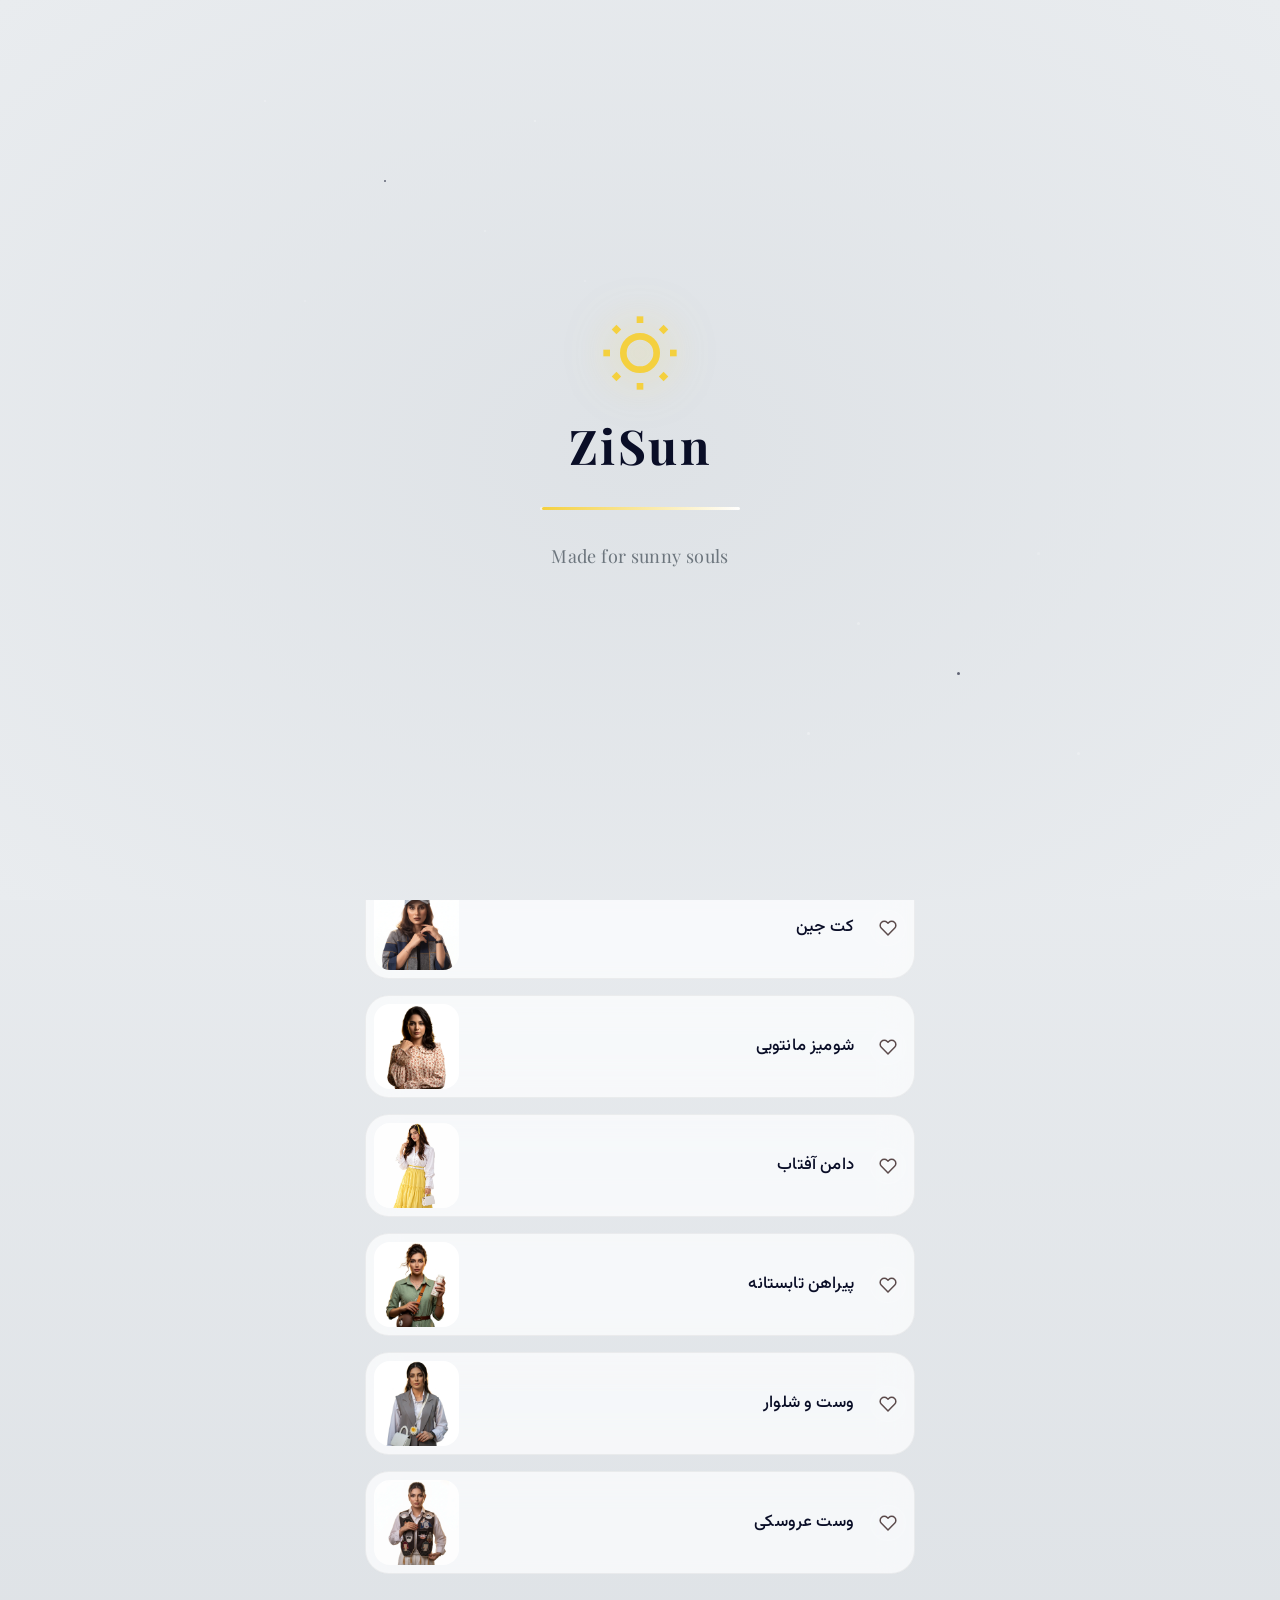
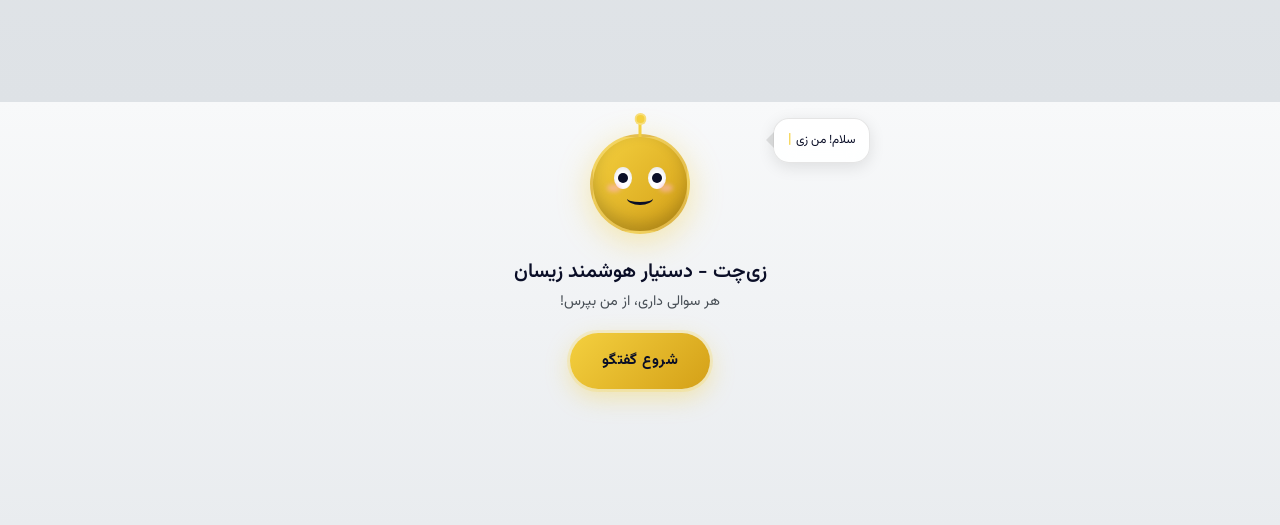
<file: index.html>
<!DOCTYPE html>
<html lang="fa" dir="rtl" data-theme="dark">
<head>
    <!-- ============================================
         📋 Meta Tags
         ============================================ -->
    <meta charset="UTF-8">
    <meta name="viewport" content="width=device-width, initial-scale=1.0, viewport-fit=cover">
    <meta http-equiv="X-UA-Compatible" content="IE=edge">

    <!-- SEO Meta Tags -->
    <meta name="description" content="زیسان - طراحی لباس سفارشی با سبک منحصربه‌فرد. لباس‌های مجلسی، روزمره و عروس با کیفیت بالا">
    <meta name="keywords" content="طراحی لباس, زیسان, لباس سفارشی, لباس مجلسی, مد و فشن, طراحی مد">
    <meta name="author" content="ZiSun Fashion">
    <meta name="robots" content="index, follow">

    <!-- Open Graph / Facebook -->
    <meta property="og:type" content="website">
    <meta property="og:url" content="https://zisUn.ir/">
    <meta property="og:title" content="زیسان - ZiSun Fashion">
    <meta property="og:description" content="طراحی لباس سفارشی با سبک منحصربه‌فرد">
    <meta property="og:image" content="assets/images/og-image.jpg">
    <meta property="og:locale" content="fa_IR">

    <!-- Twitter -->
    <meta property="twitter:card" content="summary_large_image">
    <meta property="twitter:url" content="https://zisUn.ir/">
    <meta property="twitter:title" content="زیسان - ZiSun Fashion">
    <meta property="twitter:description" content="طراحی لباس سفارشی با سبک منحصربه‌فرد">
    <meta property="twitter:image" content="assets/images/og-image.jpg">

    <!-- Favicon -->
    <link rel="icon" type="image/svg+xml" href="assets/icons/favicon.svg">
    <link rel="apple-touch-icon" href="assets/icons/apple-touch-icon.png">

    <!-- Preconnect for Performance -->
    <link rel="preconnect" href="https://fonts.googleapis.com">
    <link rel="preconnect" href="https://fonts.gstatic.com" crossorigin>

    <!-- Swiper CSS -->
    <link rel="stylesheet" href="https://cdn.jsdelivr.net/npm/swiper@11/swiper-bundle.min.css">

    <!-- Title -->
    <title>زیسان - ZiSun Fashion | طراحی لباس سفارشی</title>

    <!-- Stylesheets -->
    <link rel="stylesheet" href="css/main.css">
</head>
<body>
    <!-- ============================================
         ⏳ Loading Screen
         ============================================ -->
    <div class="loading-screen" aria-hidden="true">
        <svg class="loading__sun" viewBox="0 0 24 24" fill="none" stroke="currentColor" stroke-width="2" aria-hidden="true">
            <circle cx="12" cy="12" r="5"/>
            <line x1="12" y1="1" x2="12" y2="3"/>
            <line x1="12" y1="21" x2="12" y2="23"/>
            <line x1="4.22" y1="4.22" x2="5.64" y2="5.64"/>
            <line x1="18.36" y1="18.36" x2="19.78" y2="19.78"/>
            <line x1="1" y1="12" x2="3" y2="12"/>
            <line x1="21" y1="12" x2="23" y2="12"/>
            <line x1="4.22" y1="19.78" x2="5.64" y2="18.36"/>
            <line x1="18.36" y1="5.64" x2="19.78" y2="4.22"/>
        </svg>
        <h1 class="loading__logo">ZiSun</h1>
        <div class="loading__progress">
            <div class="loading__progress-bar"></div>
        </div>
        <p class="loading__tagline">Made for sunny souls</p>
    </div>

    <!-- ============================================
         🎨 Header & Navigation
         ============================================ -->
    <header class="header" role="banner" style="position: sticky; top: 0; z-index: 100; background: var(--color-glass-bg); backdrop-filter: blur(10px); padding: var(--spacing-sm) 0;">
        <div class="container flex-between" style="align-items: center;">
            <!-- لوگو سمت چپ -->
            <div class="header__logo-wrapper" style="display: flex; align-items: center;">
                <img src="assets/images/logo.png" alt="لوگو زیسان" class="header__logo" style="width: 32px; height: 32px; object-fit: contain;">
            </div>

            <!-- نام برند -->
            <h1 class="font-brand" style="font-size: var(--font-size-xl); margin: 0;">ZiSun</h1>

            <!-- جستجو و تم -->
            <div class="flex gap-sm" style="align-items: center;">
                <input type="search" class="search-input input-glass" placeholder="جستجو..." style="width: 120px; padding: 6px 12px; font-size: var(--font-size-sm); margin: 0;">
                <button class="theme-toggle" aria-label="تغییر تم" style="width: 32px; height: 32px; display: flex; align-items: center; justify-content: center;">
                    <svg viewBox="0 0 24 24" fill="none" stroke="currentColor" stroke-width="2" aria-hidden="true" style="width: 16px; height: 16px;">
                        <circle cx="12" cy="12" r="5"/>
                        <line x1="12" y1="1" x2="12" y2="3"/>
                        <line x1="12" y1="21" x2="12" y2="23"/>
                        <line x1="4.22" y1="4.22" x2="5.64" y2="5.64"/>
                        <line x1="18.36" y1="18.36" x2="19.78" y2="19.78"/>
                        <line x1="1" y1="12" x2="3" y2="12"/>
                        <line x1="21" y1="12" x2="23" y2="12"/>
                    </svg>
                </button>
            </div>
        </div>
    </header>

    <!-- ============================================
         🎬 Main Content
         ============================================ -->
    <main role="main">
        <!-- Hero Section -->
        <section class="hero" aria-label="معرفی برند زیسان">
            <div class="hero__stars" aria-hidden="true"></div>
            <div class="hero__content">
                <!-- متن انگلیسی -->
                <h2 class="hero__title">Made for sunny souls</h2>

                <!-- خط تزئینی -->
                <div class="hero__divider-line"></div>

                <!-- متن فارسی -->
                <p class="hero__subtitle">طراحی لباس سفارشی با سبک منحصربه‌فرد</p>

                <!-- ============================================
                     🎠 Swiper Slider - فقط عکس (مینیمال)
                     ============================================ -->
                <div class="swiper ziSun-slider" aria-label="اسلایدشو محصولات">
                    <div class="swiper-wrapper">
                        <!-- اسلاید 1 -->
                        <div class="swiper-slide">
                            <img src="assets/images/s1.webp" alt="کت جین" loading="lazy">
                        </div>

                        <!-- اسلاید 2 -->
                        <div class="swiper-slide">
                            <img src="assets/images/s2.webp" alt="وست و شلوار" loading="lazy">
                        </div>

                        <!-- اسلاید 3 -->
                        <div class="swiper-slide">
                            <img src="assets/images/s3.webp" alt="پیراهن تابستانه" loading="lazy">
                        </div>

                        <!-- اسلاید 4 -->
                        <div class="swiper-slide">
                            <img src="assets/images/s4.webp" alt="شومیز مانتویی " loading="lazy">
                        </div>
                        <!-- اسلاید 5 -->
                        <div class="swiper-slide">
                            <img src="assets/images/s5.webp" alt="وست عروسکی" loading="lazy">
                        </div>
                    </div>

                    <!-- نقطه‌ها -->
                    <div class="swiper-pagination"></div>

                    <!-- فلش‌ها -->
                    <div class="swiper-button-prev"></div>
                    <div class="swiper-button-next"></div>
                </div>
            </div>
        </section>
     <!-- ============================================
     🎯 Connect Section - آیکون‌های ارتباطی
     ============================================ -->
<section class="connect-section" aria-label="راه‌های ارتباطی">
    <h2 class="connect-title">ارتباط با زیسان</h2>

    <div class="connect-icons" role="list">
        <!-- Telegram -->
        <a href="https://t.me/zison_fashion"
           target="_blank"
           rel="noopener noreferrer"
           class="connect-icon"
           title="Telegram"
           role="listitem"
           aria-label="تلگرام زیسان">
            <svg class="connect-icon__svg" viewBox="0 0 24 24" fill="currentColor">
                <path d="M9.78 18.65l.28-4.23 7.68-6.92c.34-.31-.07-.46-.52-.19L7.74 13.3 3.64 12c-.88-.25-.89-.86.2-1.3l15.97-6.16c.73-.33 1.43.18 1.15 1.3l-2.72 12.81c-.19.91-.74 1.13-1.5.71L12.6 16.3l-1.99 1.93c-.23.23-.42.42-.83.42z"/>
            </svg>
        </a>

        <!-- Instagram -->
        <a href="https://instagram.com/zison_fashion"
           target="_blank"
           rel="noopener noreferrer"
           class="connect-icon"
           title="Instagram"
           role="listitem"
           aria-label="اینستاگرام زیسان">
            <svg class="connect-icon__svg" viewBox="0 0 24 24" fill="none" stroke="currentColor" stroke-width="2">
                <rect x="2" y="2" width="20" height="20" rx="5" ry="5"/>
                <path d="M16 11.37A4 4 0 1 1 12.63 8 4 4 0 0 1 16 11.37z"/>
                <line x1="17.5" y1="6.5" x2="17.51" y2="6.5"/>
            </svg>
        </a>

        <!-- SMS -->
        <a href="sms:+989123456789"
           class="connect-icon"
           title="SMS"
           role="listitem"
           aria-label="پیامک به زیسان">
            <svg class="connect-icon__svg" viewBox="0 0 24 24" fill="none" stroke="currentColor" stroke-width="2">
                <path d="M21 15a2 2 0 0 1-2 2H7l-4 4V5a2 2 0 0 1 2-2h14a2 2 0 0 1 2 2z"/>
            </svg>
        </a>

        <!-- Phone -->
        <a href="tel:+989123456789"
           class="connect-icon"
           title="Phone"
           role="listitem"
           aria-label="تماس با زیسان">
            <svg class="connect-icon__svg" viewBox="0 0 24 24" fill="none" stroke="currentColor" stroke-width="2">
                <path d="M22 16.92v3a2 2 0 0 1-2.18 2 19.79 19.79 0 0 1-8.63-3.07 19.5 19.5 0 0 1-6-6 19.79 19.79 0 0 1-3.07-8.67A2 2 0 0 1 4.11 2h3a2 2 0 0 1 2 1.72c.127.96.361 1.903.7 2.81a2 2 0 0 1-.45 2.11L8.09 9.91a16 16 0 0 0 6 6l1.27-1.27a2 2 0 0 1 2.11-.45c.907.339 1.85.573 2.81.7A2 2 0 0 1 22 16.92z"/>
            </svg>
        </a>
    </div>
</section>


        <!-- Products Section -->
        <section class="products" id="products" aria-label="لیست محصولات">
            <div class="products__header">
                <h2 class="products__title">لیست محصولات</h2>
                <div class="products__divider"></div>
                <p class="products__subtitle">جدیدترین طراحی‌های زیسان</p>
            </div>
            <div class="products__grid">
                <!-- محصولات توسط JavaScript لود می‌شن -->
            </div>
        </section>
        <!-- ============================================
     🤖 ZiChat Character - کاراکتر انیمیشنی
     ============================================ -->
<section class="zichat-section" aria-label="زی‌چت دستیار هوشمند">
    <!-- کاراکتر ربات -->
    <div class="zichat-character" id="zichatCharacter">
        <!-- بدن ربات -->
        <div class="zichat-body">
            <!-- آنتن -->
            <div class="zichat-antenna">
                <div class="zichat-antenna-ball"></div>
            </div>

            <!-- چشم‌ها -->
            <div class="zichat-eyes">
                <div class="zichat-eye">
                    <div class="zichat-pupil"></div>
                </div>
                <div class="zichat-eye">
                    <div class="zichat-pupil"></div>
                </div>
            </div>

            <!-- گونه‌ها -->
            <div class="zichat-cheek zichat-cheek--left"></div>
            <div class="zichat-cheek zichat-cheek--right"></div>

            <!-- لبخند -->
            <div class="zichat-mouth"></div>
        </div>

        <!-- حباب گفتگو -->
        <div class="zichat-bubble">
            <p class="zichat-typing-text" id="zichatTypingText"></p>
            <span class="zichat-cursor">|</span>
        </div>
    </div>

    <!-- عنوان -->
    <h3 class="zichat-title">زی‌چت - دستیار هوشمند زیسان</h3>
    <p class="zichat-subtitle">هر سوالی داری، از من بپرس!</p>

    <!-- دکمه باز کردن چت -->
    <button class="zichat-button" id="zichatOpenBtn" aria-label="باز کردن چت با زی‌چت">
        <span> شروع گفتگو</span>
    </button>
</section>
    </main>
   <!-- ============================================
      Bottom Navigation - ۳ آیتم
     ============================================ -->
<nav class="bottom-nav" role="navigation" aria-label="ناوبری اصلی">
    <!-- خانه (راست در RTL) -->
    <a href="#" class="bottom-nav__item is-active" aria-current="page">
        <svg viewBox="0 0 24 24" fill="none" stroke="currentColor" stroke-width="1.8" stroke-linecap="round" stroke-linejoin="round" aria-hidden="true">
            <path d="M3 9l9-7 9 7v11a2 2 0 0 1-2 2H5a2 2 0 0 1-2-2z"/>
            <polyline points="9 22 9 12 15 12 15 22"/>
        </svg>
        <span class="bottom-nav__label">خانه</span>
    </a>

    <!-- زی‌چت (وسط) -->
    <a href="#" class="bottom-nav__item bottom-nav__item--zichat" id="bottomNavZichat" aria-label="زی‌چت">
        <div class="bottom-nav__zichat-icon">
            <svg viewBox="0 0 24 24" fill="none" stroke="currentColor" stroke-width="2" stroke-linecap="round" stroke-linejoin="round" aria-hidden="true">
                <path d="M21 15a2 2 0 0 1-2 2H7l-4 4V5a2 2 0 0 1 2-2h14a2 2 0 0 1 2 2z"/>
            </svg>
        </div>
        <span class="bottom-nav__label">زی‌چت</span>
    </a>

    <!-- محصولات (چپ در RTL) -->
    <a href="#products" class="bottom-nav__item">
        <svg viewBox="0 0 24 24" fill="none" stroke="currentColor" stroke-width="1.8" stroke-linecap="round" stroke-linejoin="round" aria-hidden="true">
            <path d="M6 2L3 6v14a2 2 0 0 0 2 2h14a2 2 0 0 0 2-2V6l-3-4z"/>
            <line x1="3" y1="6" x2="21" y2="6"/>
            <path d="M16 10a4 4 0 0 1-8 0"/>
        </svg>
        <span class="bottom-nav__label">محصولات</span>
    </a>
</nav>

    <!-- ============================================
          Scripts
         ============================================ -->

    <!-- Swiper JS (قبل از main.js) -->
    <script src="https://cdn.jsdelivr.net/npm/swiper@11/swiper-bundle.min.js"></script>

    <!-- Main App (ES6 Module) -->
    <script type="module" src="js/main.js"></script>
</body>
</html>
</file>
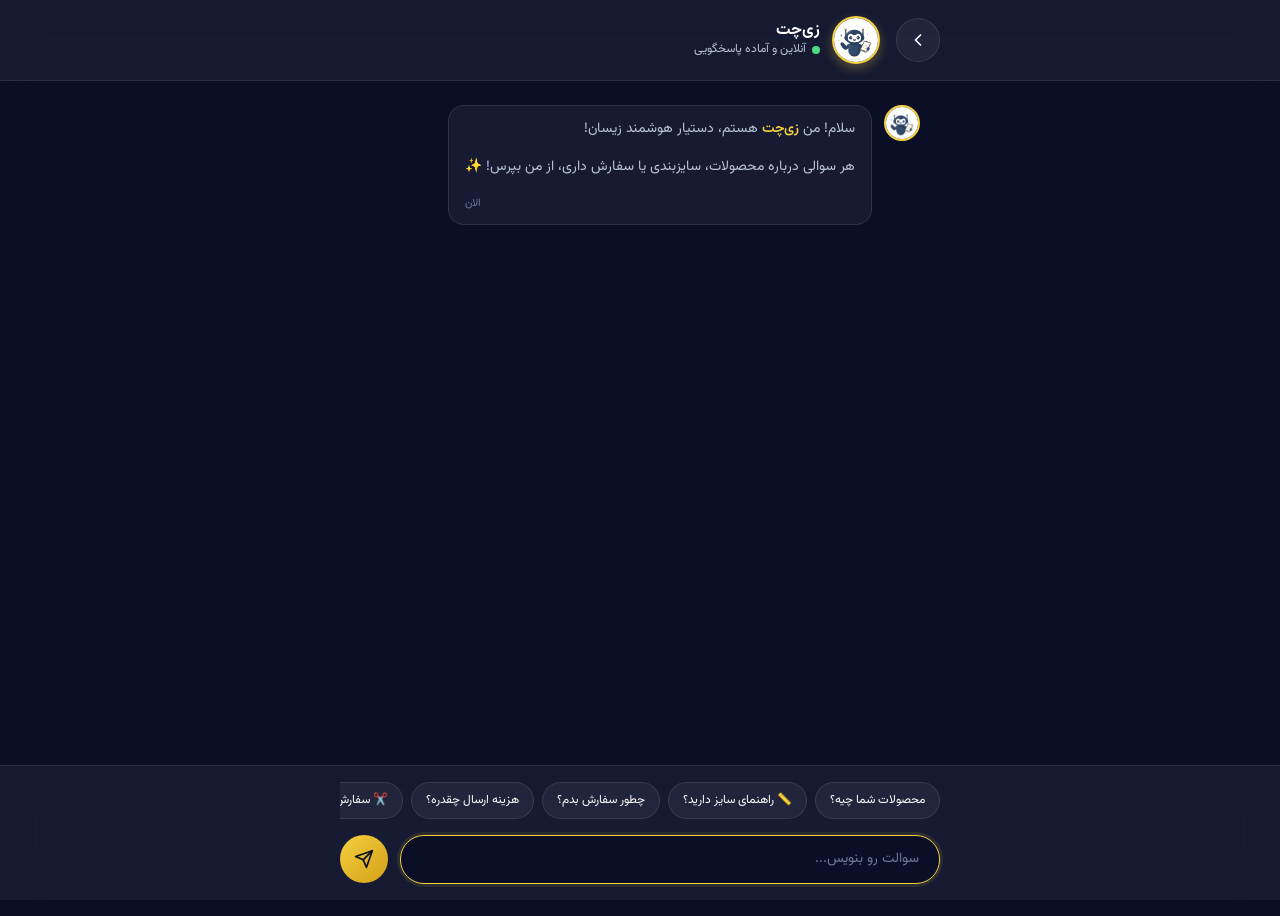
<file: chat.html>
<!DOCTYPE html>
<html lang="fa" dir="rtl">
<head>
    <meta charset="UTF-8">
    <meta name="viewport" content="width=device-width, initial-scale=1.0">
    <title>زی‌چت - ZiSun</title>

    <!-- ✅ اعمال تم قبل از رندر -->
    <script>
        const savedTheme = localStorage.getItem('theme') || 'dark';
        document.documentElement.setAttribute('data-theme', savedTheme);
    </script>

    <!-- فونت‌ها -->
    <link rel="preconnect" href="https://fonts.googleapis.com">
    <link rel="preconnect" href="https://fonts.gstatic.com" crossorigin>
    <link href="https://fonts.googleapis.com/css2?family=Vazirmatn:wght@300;400;500;600;700&family=Playfair+Display:ital,wght@0,400;1,400&display=swap" rel="stylesheet">

    <!-- استایل‌ها -->
    <link rel="stylesheet" href="css/main.css">
    <link rel="stylesheet" href="css/pages/chat.css">
</head>
<body>

    <!-- هدر -->
    <header class="chat-header" role="banner">
        <div class="chat-header__container">
            <a href="index.html" class="chat-header__back" aria-label="بازگشت به صفحه اصلی">
                <svg viewBox="0 0 24 24" fill="none" stroke="currentColor" stroke-width="2" stroke-linecap="round" stroke-linejoin="round">
                    <polyline points="15 18 9 12 15 6"></polyline>
                </svg>
            </a>

            <div class="chat-header__profile">
                <div class="chat-header__avatar">
                    <img src="assets/images/zichat.webp" alt="زی‌چت" class="chat-header__avatar-img" onerror="this.parentElement.innerHTML='🤖'">
                </div>
                <div class="chat-header__info">
                    <h1 class="chat-header__title">زی‌چت</h1>
                    <span class="chat-header__status">
                        <span class="status-dot"></span>
                        آنلاین و آماده پاسخگویی
                    </span>
                </div>
            </div>
        </div>
    </header>

    <!-- بدنه چت -->
    <main class="chat-body" id="chatBody" role="main">
        <!-- پیام خوش‌آمدگویی -->
        <div class="chat-message bot-message">
            <div class="chat-message__avatar">
                <img src="assets/images/zichat.webp" alt="زی‌چت" onerror="this.parentElement.innerHTML='🤖'">
            </div>
            <div class="chat-message__content">
                <p>سلام!  من <strong>زی‌چت</strong> هستم، دستیار هوشمند زیسان!</p>
                <p>هر سوالی درباره محصولات، سایزبندی یا سفارش داری، از من بپرس! ✨</p>
                <span class="chat-message__time">الان</span>
            </div>
        </div>
    </main>

    <!-- بخش ورودی + سوالات متداول -->
    <footer class="chat-input-area" role="contentinfo">
        <div class="chat-input-container">
            <!-- سوالات متداول (اسکرول افقی) -->
            <div class="quick-questions-scroll" id="quickQuestions">
                <!-- دکمه‌ها توسط JavaScript پر می‌شوند -->
            </div>

            <!-- کادر تایپ -->
            <div class="chat-input-wrapper">
                <input
                    type="text"
                    class="chat-input"
                    id="chatInput"
                    placeholder="سوالت رو بنویس..."
                    autocomplete="off"
                    maxlength="50"
                    aria-label="پیام شما"
                >
                <button class="chat-send-btn" id="chatSendBtn" aria-label="ارسال پیام">
                    <svg viewBox="0 0 24 24" fill="none" stroke="currentColor" stroke-width="2" stroke-linecap="round" stroke-linejoin="round">
                        <line x1="22" y1="2" x2="11" y2="13"></line>
                        <polygon points="22 2 15 22 11 13 2 9 22 2"></polygon>
                    </svg>
                </button>
            </div>
        </div>
    </footer>

    <!-- دیتابیس سوالات -->
    <script src="js/data/chat-questions.js"></script>

    <!-- منطق صفحه چت -->
    <script type="module" src="js/pages/chat.js"></script>
</body>
</html>
</file>
<file: css/main.css>
@import url('variables.css');
@import url('reset.css');
@import url('base.css');
@import url('layout.css');
@import url('components.css');
@import url('animations.css');
@import url('utilities.css');
@import url('sections/loading.css');
@import url('sections/hero.css');
@import url('sections/products.css');
@import url('sections/floating-actions.css');
@import url('sections/bottom-nav.css');
@import url('sections/hero-slider.css');
@import url('sections/zichat-character.css');
</file>
<file: css/pages/chat.css>
/* ===================================
     💬 Chat Page Styles - صفحه چت
     هماهنگ با تم دارک و لایت
     =================================== */

/* ===================================
     Header - هدر شیشه‌ای
     =================================== */
.chat-header {
    position: sticky;
    top: 0;
    z-index: 100;
    background: var(--color-glass-bg);
    backdrop-filter: blur(20px);
    -webkit-backdrop-filter: blur(20px);
    border-bottom: 1px solid var(--color-glass-border);
    padding: 16px 20px;
    transition: background var(--transition-normal), border-color var(--transition-normal);
}

.chat-header__container {
    max-width: 600px;
    margin: 0 auto;
    display: flex;
    align-items: center;
    gap: 16px;
}

/* دکمه بازگشت زیبا و شیشه‌ای */
.chat-header__back {
    width: 44px;
    height: 44px;
    border-radius: 50%;
    background: var(--color-glass-bg);
    border: 1px solid var(--color-glass-border);
    color: var(--color-text-primary);
    cursor: pointer;
    display: flex;
    align-items: center;
    justify-content: center;
    transition: all var(--transition-normal);
    text-decoration: none;
    flex-shrink: 0;
}

.chat-header__back:hover {
    background: var(--color-accent);
    color: #0a0e27;
    border-color: var(--color-accent);
    transform: translateX(-4px);
    box-shadow: 0 4px 16px rgba(244, 208, 63, 0.3);
}

.chat-header__back svg {
    width: 20px;
    height: 20px;
}

/* پروفایل */
.chat-header__profile {
    display: flex;
    align-items: center;
    gap: 12px;
    flex: 1;
}

.chat-header__avatar {
    width: 48px;
    height: 48px;
    border-radius: 50%;
    overflow: hidden;
    border: 2px solid var(--color-accent);
    box-shadow: 0 4px 12px rgba(244, 208, 63, 0.3);
    flex-shrink: 0;
    display: flex;
    align-items: center;
    justify-content: center;
    background: var(--color-glass-bg);
}

.chat-header__avatar-img {
    width: 100%;
    height: 100%;
    object-fit: cover;
    display: block;
}

.chat-header__info {
    flex: 1;
}

.chat-header__title {
    font-family: var(--font-family-persian);
    font-size: 16px;
    font-weight: 700;
    color: var(--color-text-primary);
    margin: 0;
}

.chat-header__status {
    font-size: 12px;
    color: var(--color-text-secondary);
    display: flex;
    align-items: center;
    gap: 6px;
}

.status-dot {
    width: 8px;
    height: 8px;
    background: #4ade80;
    border-radius: 50%;
    animation: pulse-green 2s ease-in-out infinite;
}

@keyframes pulse-green {
    0%, 100% { opacity: 1; transform: scale(1); }
    50% { opacity: 0.6; transform: scale(1.2); }
}

/* ===================================
     بدنه چت
     =================================== */
.chat-body {
    flex: 1;
    padding: 24px 20px;
    overflow-y: auto;
    display: flex;
    flex-direction: column;
    gap: 20px;
    max-width: 600px;
    margin: 0 auto;
    width: 100%;
    min-height: calc(100vh - 200px);
}

/* اسکرول‌بار زیبا */
.chat-body::-webkit-scrollbar {
    width: 6px;
}

.chat-body::-webkit-scrollbar-track {
    background: transparent;
}

.chat-body::-webkit-scrollbar-thumb {
    background: var(--color-glass-border);
    border-radius: 3px;
}

.chat-body::-webkit-scrollbar-thumb:hover {
    background: var(--color-accent);
}

/* ===================================
     پیام‌ها
     =================================== */
.chat-message {
    display: flex;
    gap: 12px;
    animation: messageSlideIn 0.4s ease;
    max-width: 85%;
    align-items: flex-start;
}

@keyframes messageSlideIn {
    from {
        opacity: 0;
        transform: translateY(20px);
    }
    to {
        opacity: 1;
        transform: translateY(0);
    }
}

.chat-message.bot-message {
    align-self: flex-start;
}

.chat-message.user-message {
    align-self: flex-end;
    flex-direction: row-reverse;
}

/* ===================================
     آواتار پیام‌ها - وسط‌چین دقیق
     =================================== */
.chat-message__avatar {
    width: 36px;
    height: 36px;
    border-radius: 50%;
    overflow: hidden;
    border: 2px solid var(--color-accent);
    flex-shrink: 0;
    display: flex;
    align-items: center;
    justify-content: center;
    background: var(--color-glass-bg);
    position: relative;
}

/* تصویر پروفایل بات */
.chat-message__avatar img {
    width: 100%;
    height: 100%;
    object-fit: cover;
    display: block;
}

/* آیکون SVG کاربر */
.user-avatar-icon {
    width: 18px;
    height: 18px;
    color: var(--color-accent);
    stroke-width: 2;
    display: block;
}

/* محتوای پیام */
.chat-message__content {
    flex: 1;
    background: var(--color-glass-bg);
    border: 1px solid var(--color-glass-border);
    border-radius: 16px;
    padding: 12px 16px;
    font-size: 14px;
    line-height: 1.6;
    color: var(--color-text-primary);
    position: relative;
}

.chat-message.user-message .chat-message__content {
    background: linear-gradient(135deg, rgba(244, 208, 63, 0.15), rgba(212, 160, 23, 0.15));
    border-color: rgba(244, 208, 63, 0.3);
}

.chat-message__content strong {
    color: var(--color-accent);
    font-weight: 600;
}

.chat-message__time {
    display: block;
    font-size: 11px;
    color: var(--color-text-muted);
    margin-top: 6px;
    text-align: left;
    direction: ltr;
}

/* ===================================
     بخش ورودی + سوالات متداول
     =================================== */
.chat-input-area {
    position: sticky;
    bottom: 0;
    padding: 12px 20px 16px;
    background: var(--color-glass-bg);
    backdrop-filter: blur(20px);
    -webkit-backdrop-filter: blur(20px);
    border-top: 1px solid var(--color-glass-border);
    z-index: 10;
}

.chat-input-container {
    max-width: 600px;
    margin: 0 auto;
    display: flex;
    flex-direction: column;
    gap: 12px;
}

/* سوالات متداول - اسکرول افقی */
.quick-questions-scroll {
    display: flex;
    gap: 8px;
    overflow-x: auto;
    padding: 4px 0;
    scroll-behavior: smooth;
    -webkit-overflow-scrolling: touch;
}

.quick-questions-scroll::-webkit-scrollbar {
    height: 4px;
}

.quick-questions-scroll::-webkit-scrollbar-track {
    background: transparent;
}

.quick-questions-scroll::-webkit-scrollbar-thumb {
    background: var(--color-glass-border);
    border-radius: 2px;
}

.chat-question-btn {
    flex-shrink: 0;
    background: var(--color-glass-bg);
    border: 1px solid var(--color-glass-border);
    color: var(--color-text-primary);
    padding: 8px 14px;
    border-radius: 20px;
    font-family: var(--font-family-persian);
    font-size: 12px;
    cursor: pointer;
    white-space: nowrap;
    transition: all var(--transition-normal);
}

.chat-question-btn:hover {
    background: var(--color-accent-soft);
    border-color: var(--color-accent);
    transform: translateY(-2px);
    box-shadow: 0 4px 12px rgba(244, 208, 63, 0.2);
}

/* کادر تایپ */
.chat-input-wrapper {
    display: flex;
    gap: 12px;
    align-items: center;
}

.chat-input {
    flex: 1;
    background: var(--color-bg-secondary);
    border: 1px solid var(--color-glass-border);
    border-radius: 24px;
    padding: 12px 20px;
    color: var(--color-text-primary);
    font-family: var(--font-family-persian);
    font-size: 14px;
    outline: none;
    transition: all var(--transition-normal);
}

.chat-input:focus {
    border-color: var(--color-accent);
    background: var(--color-bg-primary);
    box-shadow: 0 0 0 3px rgba(244, 208, 63, 0.1);
}

.chat-input::placeholder {
    color: var(--color-text-muted);
}

.chat-send-btn {
    width: 48px;
    height: 48px;
    background: linear-gradient(135deg, var(--color-accent), #d4a017);
    border: none;
    border-radius: 50%;
    color: #0a0e27;
    cursor: pointer;
    display: flex;
    align-items: center;
    justify-content: center;
    transition: all var(--transition-normal);
    flex-shrink: 0;
}

.chat-send-btn:hover {
    transform: scale(1.05) rotate(-5deg);
    box-shadow: 0 4px 16px rgba(244, 208, 63, 0.4);
}

.chat-send-btn:active {
    transform: scale(0.95);
}

.chat-send-btn svg {
    width: 20px;
    height: 20px;
}

/* ===================================
     Responsive - موبایل
     =================================== */
@media (max-width: 767px) {
    .chat-header {
        padding: 12px 16px;
    }

    .chat-header__back {
        width: 40px;
        height: 40px;
    }

    .chat-header__avatar {
        width: 42px;
        height: 42px;
    }

    .chat-body {
        padding: 16px 12px;
        gap: 16px;
    }

    .chat-message {
        max-width: 90%;
    }

    .chat-input-area {
        padding: 10px 16px 12px;
    }

    .chat-question-btn {
        padding: 6px 12px;
        font-size: 11px;
    }

    .chat-send-btn {
        width: 44px;
        height: 44px;
    }

    .chat-message__avatar {
        width: 32px;
        height: 32px;
    }

    .user-avatar-icon {
        width: 16px;
        height: 16px;
    }
}

/* ===================================
     Reduced Motion
     =================================== */
@media (prefers-reduced-motion: reduce) {
    .chat-message,
    .status-dot,
    .chat-question-btn,
    .chat-send-btn {
        animation: none;
        transition: none;
    }
}
</file>
